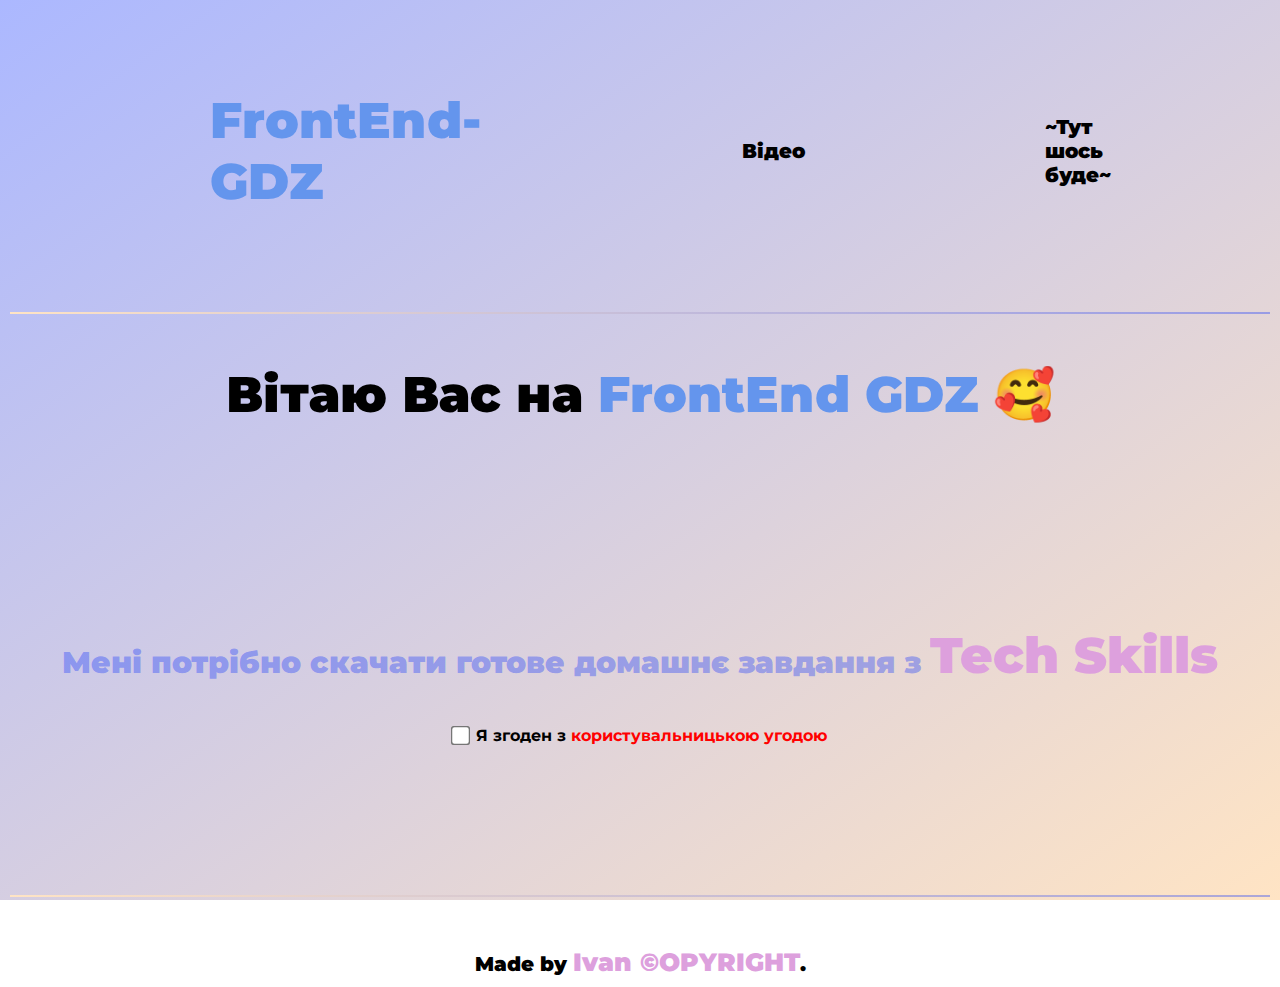
<file: index.html>
<!DOCTYPE html>
<html lang="en">

<head>
    <meta charset="UTF-8" />
    <meta http-equiv="X-UA-Compatible" content="IE=edge" />
    <meta name="viewport" content="width=device-width, initial-scale=1.0" />
    <title>FRONTEND-GDZ</title>
    <link
        href="https://fonts.googleapis.com/css2?family=Montserrat:wght@100;200;300;400;500;600;700;800;900&display=swap"
        rel="stylesheet" />
    <link rel="stylesheet" type="text/css" href="style.css" />
    <link rel="icon" type="image/png" href="./images-main/2113886.png" />
</head>

<body>
    <header>
        <div style="margin-top: 80px">
            <nav>
                <ul>
                    <li><a href="index.html" class="header-logo">FrontEnd-GDZ</a></li>
                    <li class="list-item-video">
                        <a href="https://www.youtube.com/watch?v=23c31GiymHQ" target="_blank"
                            style="text-decoration: none; color: black">Відео</a>
                    </li>
                    <li class="list-item">
                        <a href="#" style="text-decoration: none; color: black">~Тут шось буде~</a>
                    </li>
                    <li class="list-item">
                        <a href="#" style="text-decoration: none; color: black">~Тут шось буде~</a>
                    </li>
                </ul>
            </nav>
        </div>
    </header>
    <hr class="header-hr" />
    <main>
        <h1>
            Вітаю Вас на<span class="heading-greetings-dirictory">&nbsp;FrontEnd GDZ</span>&nbsp;🥰
        </h1>
        <div class="ineed">
            <a href="index_4.html" class="heading-link" id="myLink">Мені потрібно скачати готове домашнє завдання з
                <span class="heading-dirictory">Tech Skills</span>
            </a>
        </div>
        <div class="polzsogl">
            <input type="checkbox" id="agreementCheckbox" />&nbsp;
            <label for="agreementCheckbox" style="font-weight: 700">Я згоден з
                <a href="index_3.html" style="text-decoration: none; color: red">користувальницькою угодою</a></label>
        </div>
    </main>
    <hr class="footer-hr" />
    <footer>
        <h3 class="madeby">
            Made by&nbsp;<a href="https://t.me/teddyyysk" class="madebylink" target="_blank">Ivan
                ©OPYRIGHT</a>.
        </h3>
    </footer>
    <script src="script.js"></script>
</body>

</html>
</file>
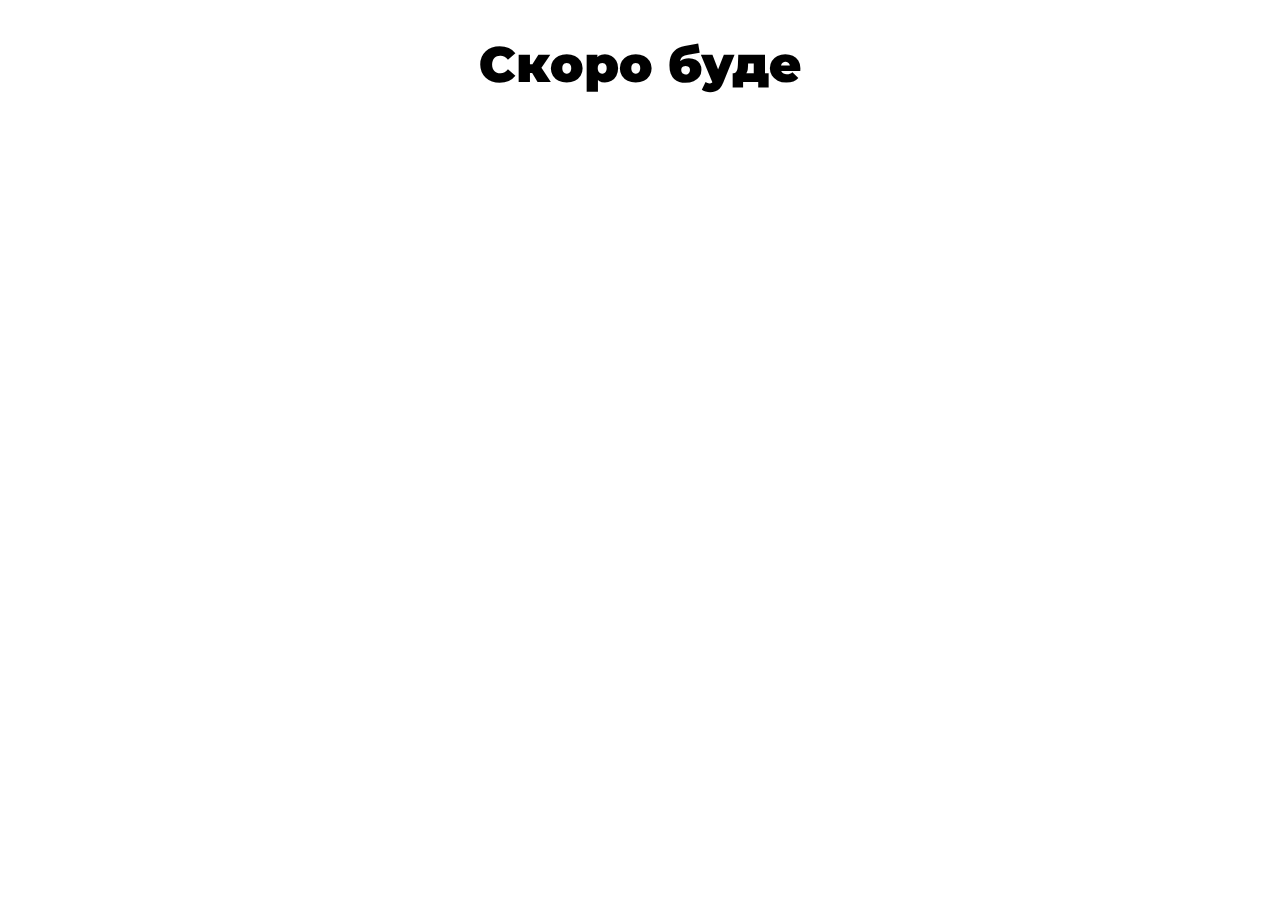
<file: index_2.html>
<!DOCTYPE html>
<html lang="en">

<head>
    <meta charset="UTF-8" />
    <meta http-equiv="X-UA-Compatible" content="IE=edge" />
    <meta name="viewport" content="width=device-width, initial-scale=1.0" />
    <title>Інформаційна сторінка</title>
    <link
        href="https://fonts.googleapis.com/css2?family=Montserrat:wght@100;200;300;400;500;600;700;800;900&display=swap"
        rel="stylesheet" />
    <link rel="stylesheet" type="text/css" href="style_2.css" />
    <link rel="icon" type="image/png" href="./images-main/info.jpg" />
</head>

<body>
    <h1>Скоро буде</h1>
</body>

</html>
</file>
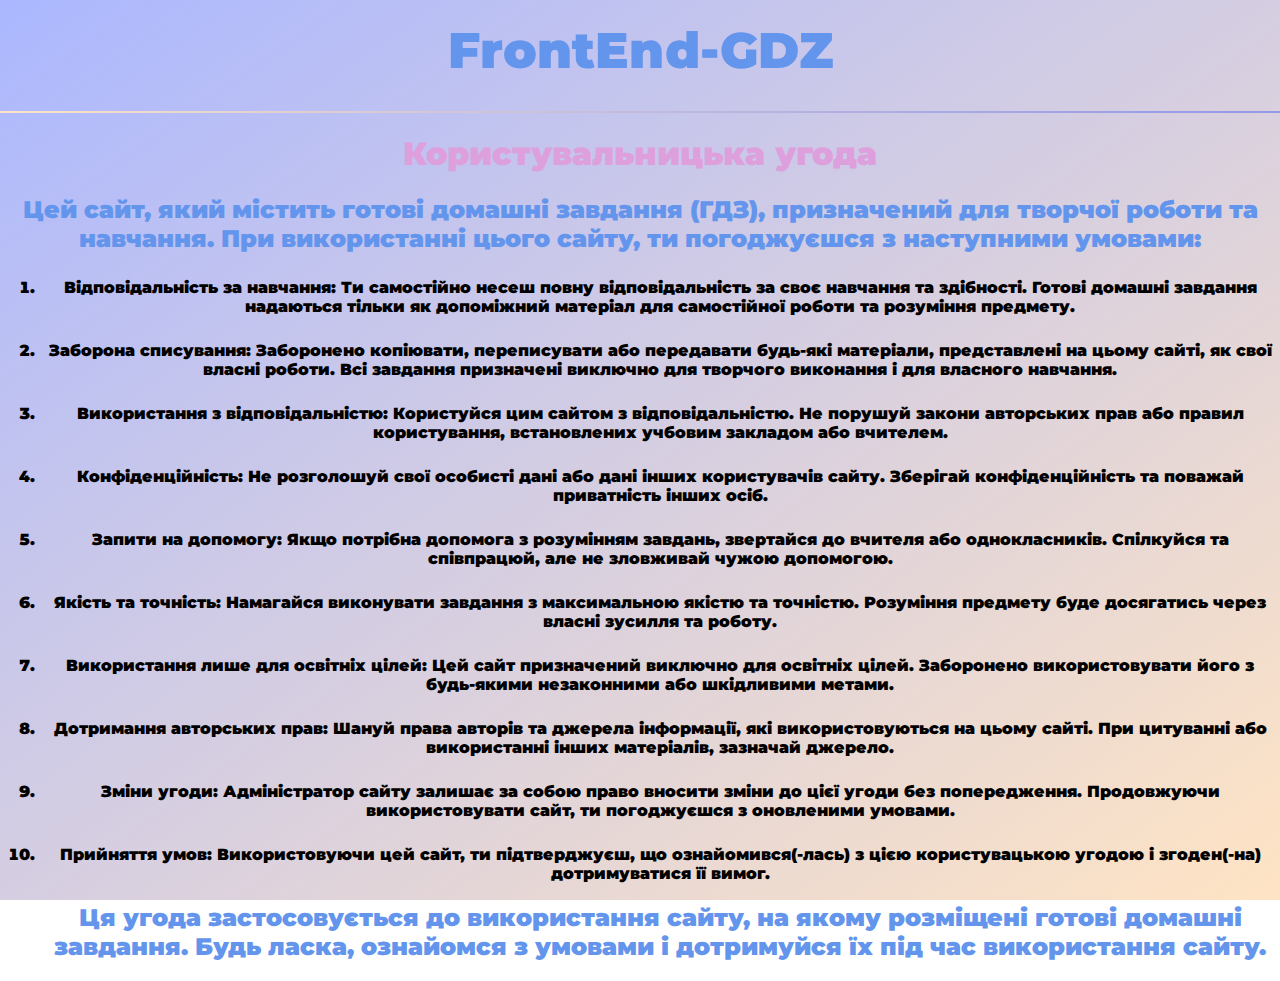
<file: index_3.html>
<!DOCTYPE html>
<html lang="en">

<head>
    <meta charset="UTF-8" />
    <meta http-equiv="X-UA-Compatible" content="IE=edge" />
    <meta name="viewport" content="width=device-width, initial-scale=1.0" />
    <title>Користувальницька Угода</title>
    <link
        href="https://fonts.googleapis.com/css2?family=Montserrat:wght@100;200;300;400;500;600;700;800;900&display=swap"
        rel="stylesheet" />
    <link rel="stylesheet" type="text/css" href="style_3.css" />
    <link rel="icon" type="image/png" href="./images-main/psogl.png" />
</head>
<header>
    <div>
        <a href="index.html" class="header-logo">FrontEnd-GDZ</a>
    </div>
</header>
<hr class="header-hr" />

<body>
    <h1>Користувальницька угода</h1>
    <h2>
        Цей сайт, який містить готові домашні завдання (ГДЗ), призначений для
        творчої роботи та навчання. При використанні цього сайту, ти погоджуєшся з
        наступними умовами:
    </h2>
    <ol>
        <li>
            Відповідальність за навчання: Ти самостійно несеш повну відповідальність
            за своє навчання та здібності. Готові домашні завдання надаються тільки
            як допоміжний матеріал для самостійної роботи та розуміння предмету.
        </li>
        <li>
            Заборона списування: Заборонено копіювати, переписувати або передавати
            будь-які матеріали, представлені на цьому сайті, як свої власні роботи.
            Всі завдання призначені виключно для творчого виконання і для власного
            навчання.
        </li>
        <li>
            Використання з відповідальністю: Користуйся цим сайтом з
            відповідальністю. Не порушуй закони авторських прав або правил
            користування, встановлених учбовим закладом або вчителем.
        </li>
        <li>
            Конфіденційність: Не розголошуй свої особисті дані або дані інших
            користувачів сайту. Зберігай конфіденційність та поважай приватність
            інших осіб.
        </li>
        <li>
            Запити на допомогу: Якщо потрібна допомога з розумінням завдань,
            звертайся до вчителя або однокласників. Спілкуйся та співпрацюй, але не
            зловживай чужою допомогою.
        </li>
        <li>
            Якість та точність: Намагайся виконувати завдання з максимальною якістю
            та точністю. Розуміння предмету буде досягатись через власні зусилля та
            роботу.
        </li>
        <li>
            Використання лише для освітніх цілей: Цей сайт призначений виключно для
            освітніх цілей. Заборонено використовувати його з будь-якими незаконними
            або шкідливими метами.
        </li>
        <li>
            Дотримання авторських прав: Шануй права авторів та джерела інформації,
            які використовуються на цьому сайті. При цитуванні або використанні
            інших матеріалів, зазначай джерело.
        </li>
        <li>
            Зміни угоди: Адміністратор сайту залишає за собою право вносити зміни до
            цієї угоди без попередження. Продовжуючи використовувати сайт, ти
            погоджуєшся з оновленими умовами.
        </li>
        <li>
            Прийняття умов: Використовуючи цей сайт, ти підтверджуєш, що
            ознайомився(-лась) з цією користувацькою угодою і згоден(-на)
            дотримуватися її вимог.
        </li>
        <h2>
            Ця угода застосовується до використання сайту, на якому розміщені готові
            домашні завдання. Будь ласка, ознайомся з умовами і дотримуйся їх під
            час використання сайту.
        </h2>
    </ol>
</body>

</html>
</file>
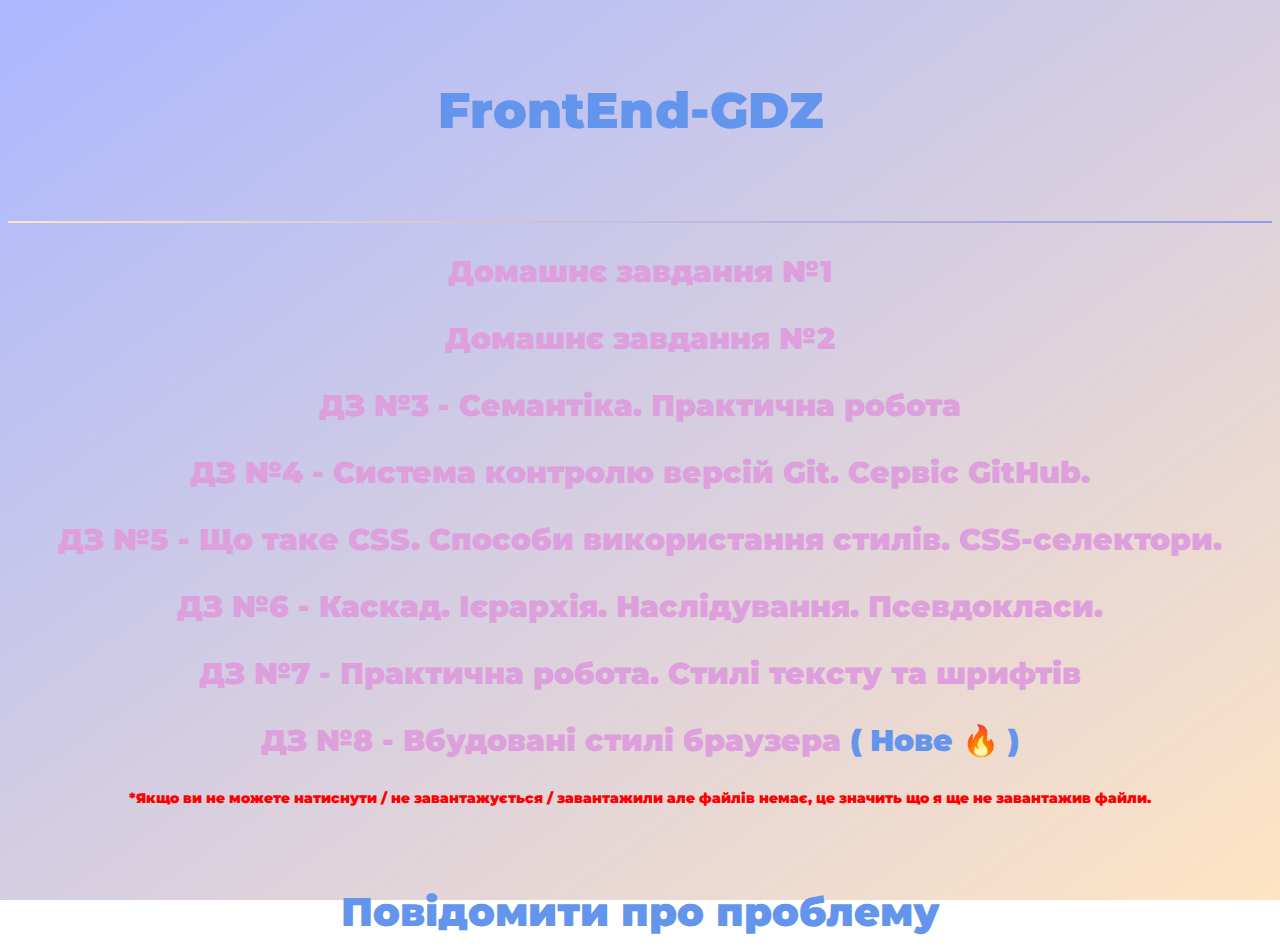
<file: index_4.html>
<!DOCTYPE html>
<html lang="en">

<head>
  <meta charset="UTF-8" />
  <meta http-equiv="X-UA-Compatible" content="IE=edge" />
  <meta name="viewport" content="width=device-width, initial-scale=1.0" />
  <title>Tech Skills - download</title>
  <link href="https://fonts.googleapis.com/css2?family=Montserrat:wght@100;200;300;400;500;600;700;800;900&display=swap"
    rel="stylesheet" />
  <link rel="stylesheet" type="text/css" href="style_4.css" />
  <link rel="icon" type="image/png" href="./images-main/icontech.png" />

</head>

<body>
  <header>
    <div style="margin-bottom: 80px; text-align: center">
      <a href="index.html" class="header-logo">FrontEnd-GDZ</a>
    </div>
  </header>
  <hr class="header-hr" />
  <main>
    <ul class="unor-list">
      <li class="list-item">
        <a href="./dztech-download/dztech1.zip" download class="list-item-link">Домашнє завдання №1</a>
      </li>
      <li class="list-item">
        <a href="./dztech-download/dztech2.zip" download class="list-item-link">Домашнє завдання №2</a>
      </li>
      <li class="list-item">
        <a href="./dztech-download/dztech3.zip" download class="list-item-link">ДЗ №3 - Семантіка. Практична робота</a>
      </li>
      <li class="list-item">
        <a href="./dztech-download/dztech4.zip" download class="list-item-link">ДЗ №4 - Система контролю версій Git.
          Сервіс GitHub.</a>
      </li>
      <li class="list-item">
        <a href="./dztech-download/dztech5.zip" download class="list-item-link">ДЗ №5 - Що таке CSS. Способи
          використання стилів. CSS-селектори.</a>
      </li>
      <li class="list-item">
        <a href="./dztech-download/dztech6.zip" download class="list-item-link">ДЗ №6 - Каскад. Ієрархія. Наслідування.
          Псевдокласи.</a>
      </li>
      <li class="list-item">
        <a href="./dztech-download/dztechsk7.zip" download class="list-item-link">ДЗ №7 - Практична робота. Стилі
          тексту та шрифтів</a>
      </li>
      <li class="list-item">
        <a href="./dztech-download/dztech8.zip" download class="list-item-link">ДЗ №8 - Вбудовані стилі браузера <span
            style="color: cornflowerblue;">( Нове 🔥 )</span></a>
      </li>
      <p class="lower-description">
        *Якщо ви не можете натиснути / не завантажується / завантажили але
        файлів немає, це значить що я ще не завантажив файли.
      </p>
      <p style="margin-top: 80px;"><a href="https://t.me/teddyyysk" class="underlink">Повідомити про проблему</a></p>
    </ul>
  </main>
</body>

</html>
</file>
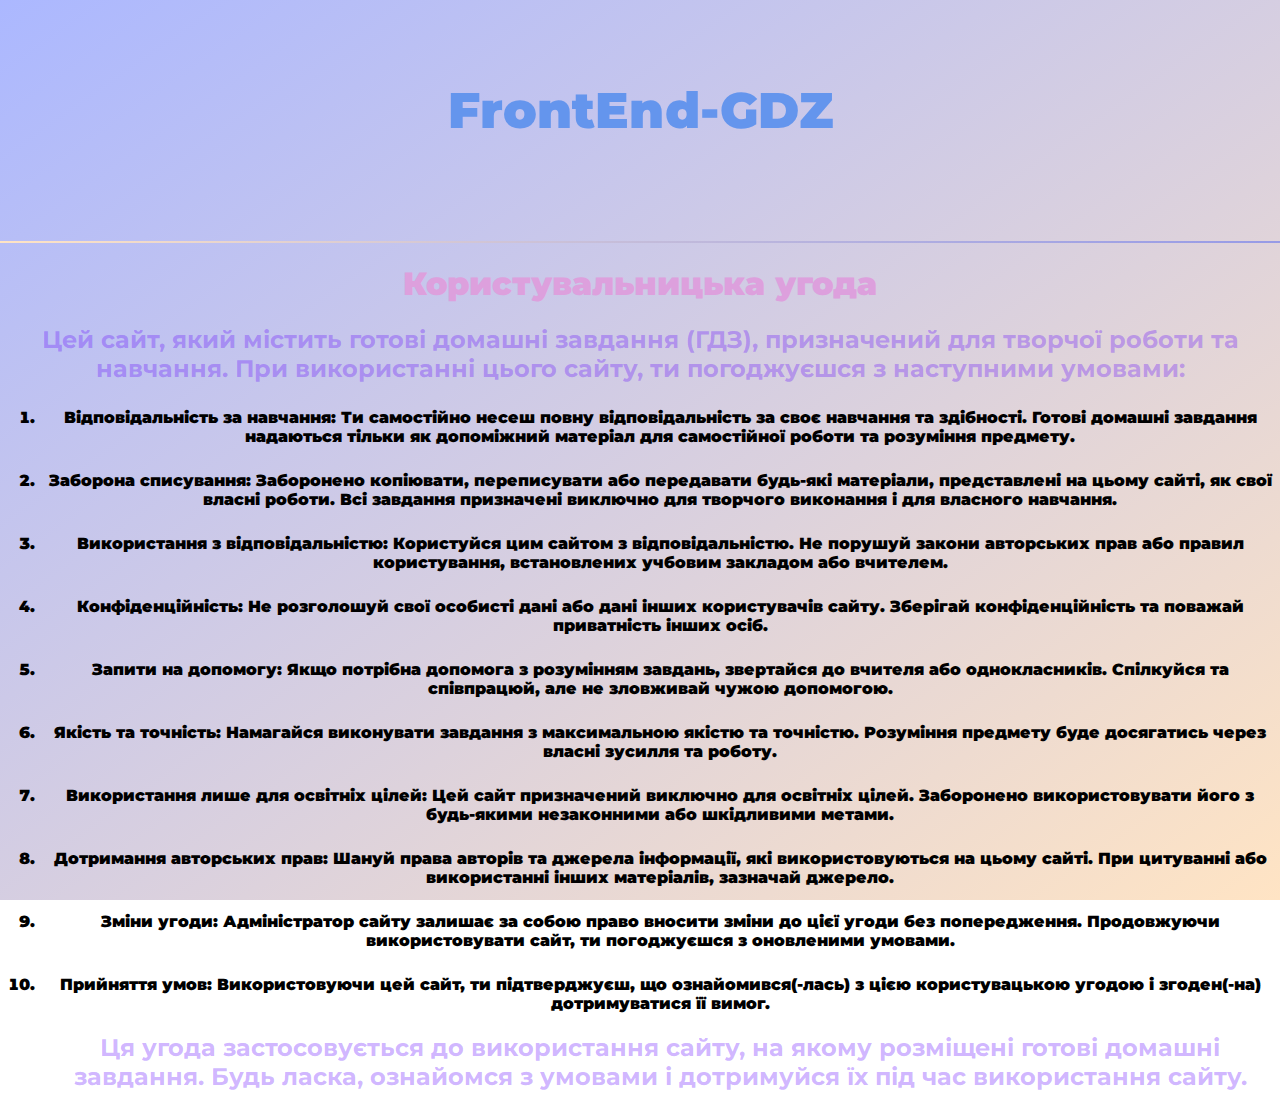
<file: psogl.html>
<!DOCTYPE html>
<html lang="en">

<head>
    <meta charset="UTF-8" />
    <meta http-equiv="X-UA-Compatible" content="IE=edge" />
    <meta name="viewport" content="width=device-width, initial-scale=1.0" />
    <title>Користувальницька Угода</title>
    <link
        href="https://fonts.googleapis.com/css2?family=Montserrat:wght@100;200;300;400;500;600;700;800;900&display=swap"
        rel="stylesheet" />
    <link rel="stylesheet" href="psogl.css" />
    <link rel="icon" type="image/png" href="./images-main/psogl.png" />
</head>
<header>
    <div style="margin-top: 80px">
        <a href="main.html" class="header-logo">FrontEnd-GDZ</a>
    </div>
</header>
<hr class="header-hr" />

<body>
    <h1>Користувальницька угода</h1>
    <h2>
        Цей сайт, який містить готові домашні завдання (ГДЗ), призначений для
        творчої роботи та навчання. При використанні цього сайту, ти погоджуєшся з
        наступними умовами:
    </h2>
    <ol>
        <li>
            Відповідальність за навчання: Ти самостійно несеш повну відповідальність
            за своє навчання та здібності. Готові домашні завдання надаються тільки
            як допоміжний матеріал для самостійної роботи та розуміння предмету.
        </li>
        <li>
            Заборона списування: Заборонено копіювати, переписувати або передавати
            будь-які матеріали, представлені на цьому сайті, як свої власні роботи.
            Всі завдання призначені виключно для творчого виконання і для власного
            навчання.
        </li>
        <li>
            Використання з відповідальністю: Користуйся цим сайтом з
            відповідальністю. Не порушуй закони авторських прав або правил
            користування, встановлених учбовим закладом або вчителем.
        </li>
        <li>
            Конфіденційність: Не розголошуй свої особисті дані або дані інших
            користувачів сайту. Зберігай конфіденційність та поважай приватність
            інших осіб.
        </li>
        <li>
            Запити на допомогу: Якщо потрібна допомога з розумінням завдань,
            звертайся до вчителя або однокласників. Спілкуйся та співпрацюй, але не
            зловживай чужою допомогою.
        </li>
        <li>
            Якість та точність: Намагайся виконувати завдання з максимальною якістю
            та точністю. Розуміння предмету буде досягатись через власні зусилля та
            роботу.
        </li>
        <li>
            Використання лише для освітніх цілей: Цей сайт призначений виключно для
            освітніх цілей. Заборонено використовувати його з будь-якими незаконними
            або шкідливими метами.
        </li>
        <li>
            Дотримання авторських прав: Шануй права авторів та джерела інформації,
            які використовуються на цьому сайті. При цитуванні або використанні
            інших матеріалів, зазначай джерело.
        </li>
        <li>
            Зміни угоди: Адміністратор сайту залишає за собою право вносити зміни до
            цієї угоди без попередження. Продовжуючи використовувати сайт, ти
            погоджуєшся з оновленими умовами.
        </li>
        <li>
            Прийняття умов: Використовуючи цей сайт, ти підтверджуєш, що
            ознайомився(-лась) з цією користувацькою угодою і згоден(-на)
            дотримуватися її вимог.
        </li>
        <h2>
            Ця угода застосовується до використання сайту, на якому розміщені готові
            домашні завдання. Будь ласка, ознайомся з умовами і дотримуйся їх під
            час використання сайту.
        </h2>
    </ol>
</body>

</html>
</file>
<file: style.css>
body {
  font-family: "Montserrat";
  background: linear-gradient(to bottom right, rgba(1, 39, 255, 0.329), bisque);
  background-attachment: fixed;
  background-repeat: no-repeat;
  background-size: cover;
  margin: 0;
  padding: 10px;
}

h1 {
  text-align: center;
  font-weight: 900;
  margin-top: 50px;
  font-size: 50px;
}
.heading-greetings-dirictory {
  color: cornflowerblue;
}
.header-logo {
  text-decoration: none;
  color: cornflowerblue;
  font-weight: 900;
  font-size: 50px;
  margin-right: 20px;
}
.header-logo:hover {
  color: red;
}
.heading-dirictory {
  font-weight: 900;
  color: plum;
  font-size: 50px;
}
.heading-link {
  text-decoration: none;
  font-weight: 900;
  color: rgba(1, 39, 255, 0.329);
}
.heading {
  margin-top: 200px;
  font-weight: 900;
  font-size: 30px;
  text-align: center;
  color: rgba(1, 39, 255, 0.329);
}

.header-hr {
  margin-top: 100px;
  border: none;
  height: 2px;
  background-image: linear-gradient(to right, bisque, rgba(1, 39, 255, 0.329));
}
.logo {
  display: flex;
  align-items: center;
}
.madeby {
  font-weight: 900;
  font-size: 20px;
  text-align: center;
  margin-top: 50px;
}
.footer-hr {
  border: none;
  height: 2px;
  background-image: linear-gradient(to right, bisque, rgba(1, 39, 255, 0.329));
  margin-top: 150px;
}
.madebylink {
  text-decoration: none;
  color: plum;
  font-size: 25px;
}
.polzsogl {
  display: flex;
  align-items: center;
  justify-content: center;
  /* Add this line */
  margin-bottom: 10px;
  text-align: center;
  margin-top: 40px;
}

input[type="checkbox"] {
  margin-right: 5px;
  transform: scale(1.5);
}

#myLink.disabled {
  color: inherit;
  text-decoration: none;
}
.ineed {
  font-size: 30px;
  text-align: center;
  margin-top: 200px;
}
nav ul {
  display: flex;
  list-style-type: none;
  padding: 0;
  align-items: center;
}
nav ul li {
  margin-right: 40px;
  font-weight: 900;
  font-size: 20px;
  margin-left: 200px;
}
.logo li:first-child {
  margin-right: 0;
}
.list-item:hover {
  cursor: pointer;
  color: red;
}
* {
  box-sizing: border-box;
  margin: 0;
  padding: 0;
}

/* Media Query for mobile devices */
@media screen and (max-width: 600px) {
  html, body {
    width: 100%;
  }
  h1 {
    font-size: 30px;
  }

  .header-logo {
    font-size: 30px;
    margin-right: 10px;
  }

  .heading-dirictory {
    font-size: 30px;
  }

  .heading-link {
    font-size: 20px;
  }

  .heading {
    margin-top: 100px;
    font-size: 20px;
  }

  .header-hr {
    margin-top: 50px;
    width: 100%;
  }
  .footer-hr {
    width: 100%;
  }

  .madeby {
    font-size: 15px;
    margin-top: 20px;
  }

  .footer-hr {
    margin-top: 100px;
  }

  .madebylink {
    font-size: 20px;
  }

  .polzsogl {
    margin-top: 20px;
  }

  .ineed {
    font-size: 20px;
    margin-top: 100px;
  }

  nav ul li {
    font-size: 15px;
    margin-left: 100px;
    margin-right: 20px;
  }
}
</file>
<file: style_2.css>
body {
  font-family: "Montserrat";
}
h1 {
  font-weight: 900;
  font-size: 50px;
  text-align: center;
}
</file>
<file: style_3.css>
body {
  font-family: "Montserrat";
  background: linear-gradient(to bottom right, rgba(1, 39, 255, 0.329), bisque);
  background-attachment: fixed;
  background-repeat: no-repeat;
  background-size: cover;
  margin: 0;
}

h1 {
  text-align: center;
  font-weight: 900;
  color: plum;
}

.header-logo {
  text-decoration: none;
  color: cornflowerblue;
  font-weight: 900;
  font-size: 50px;
}

.header-logo:hover {
  color: red;
}

.header-hr {
  margin-top: 30px;
  border: none;
  height: 2px;
  background-image: linear-gradient(to right, bisque, rgba(1, 39, 255, 0.329));
}

h2 {
  text-align: center;
  font-weight: 700;
  color: cornflowerblue;
  font-weight: 900;
  margin-top: 20px;
  font-size: 24px;
}

li {
  text-align: center;
  font-weight: 900;
  margin-top: 25px;
}

header {
  margin-top: 20px;
  text-align: center;
}

/* Media Queries */
@media screen and (max-width: 768px) {
  /* Adjustments for smaller screens */
  .header-logo {
      font-size: 24px;
  }

  h1 {
      font-size: 24px;
  }

  h2 {
      font-size: 18px;
      font-size: 18px;
      font-weight: 900;
      color: cornflowerblue;
  }

  li {
      font-size: 16px;
      font-size: 16px;
  }
}
</file>
<file: style_4.css>
body {
  background: linear-gradient(to bottom right, rgba(1, 39, 255, 0.329), bisque);
  background-attachment: fixed;
  background-repeat: no-repeat;
  background-size: cover;
  font-family: "Montserrat";
}

.header-logo {
  text-decoration: none;
  color: cornflowerblue;
  font-weight: 900;
  font-size: 50px;
  margin-right: 20px;
}

.header-logo:hover {
  color: red;
}

header {
  margin-top: 80px;
  text-align: center;
}

.header-hr {
  margin-top: 20px;
  border: none;
  height: 2px;
  background-image: linear-gradient(to right, bisque, rgba(1, 39, 255, 0.329));
}

main {
  padding: 0 20px;
}



.list-item-link {
  text-decoration: none;
  color: plum;
  font-weight: 900;
  font-size: 30px;
}

.list-item-link:hover {
  color: red;
}

.unor-list {
  list-style: none;
  text-align: center;
  padding: 0;
}
.lower-description {
  margin-top: 30px;
  font-weight: 900;
  color: red;
  font-size: 14px;
  text-align: center;
}

.list-item {
  margin-top: 30px;
}
.underlink {
  text-decoration: none;
  color: cornflowerblue;
  font-weight: 900;
  font-size: 40px;
}

@media only screen and (max-width: 600px) {
  h1 {
    font-size: 40px;
  }

  .list-item-link {
    font-size: 20px;
  }

  .lower-description {
    margin-top: 20px;
    font-size: 12px;
  }

  .header-logo {
    font-size: 30px;
    margin-right: 10px;
  }

  .header-hr {
    margin-top: 20px;
  }

  .list-item {
    margin-top: 10px;
  }
}
</file>
<file: psogl.css>
body {
  font-family: "Montserrat";
  background: linear-gradient(to bottom right, rgba(1, 39, 255, 0.329), bisque);
  background-attachment: fixed;
  background-repeat: no-repeat;
  background-size: cover;
  margin: 0;
}

h1 {
  text-align: center;
  font-weight: 900;
  color: plum;
}

.header-logo {
  text-decoration: none;
  color: cornflowerblue;
  font-weight: 900;
  font-size: 50px;
}

.header-logo:hover {
  color: red;
}

.header-hr {
  margin-top: 100px;
  border: none;
  height: 2px;
  background-image: linear-gradient(to right, bisque, rgba(1, 39, 255, 0.329));
}

h2 {
  text-align: center;
  font-weight: 700;
  color: rgba(94, 1, 255, 0.306);
}

li {
  text-align: center;
  font-weight: 900;
  margin-top: 25px;
}

header {
  margin-top: 80px;
  text-align: center;
}

/* Media Queries */
@media screen and (max-width: 768px) {
  /* Adjustments for smaller screens */
  .header-logo {
    font-size: 30px;
  }

  h1 {
    font-size: 30px;
  }

  h2 {
    font-size: 20px;
  }

  li {
    font-size: 16px;
  }
}
</file>
